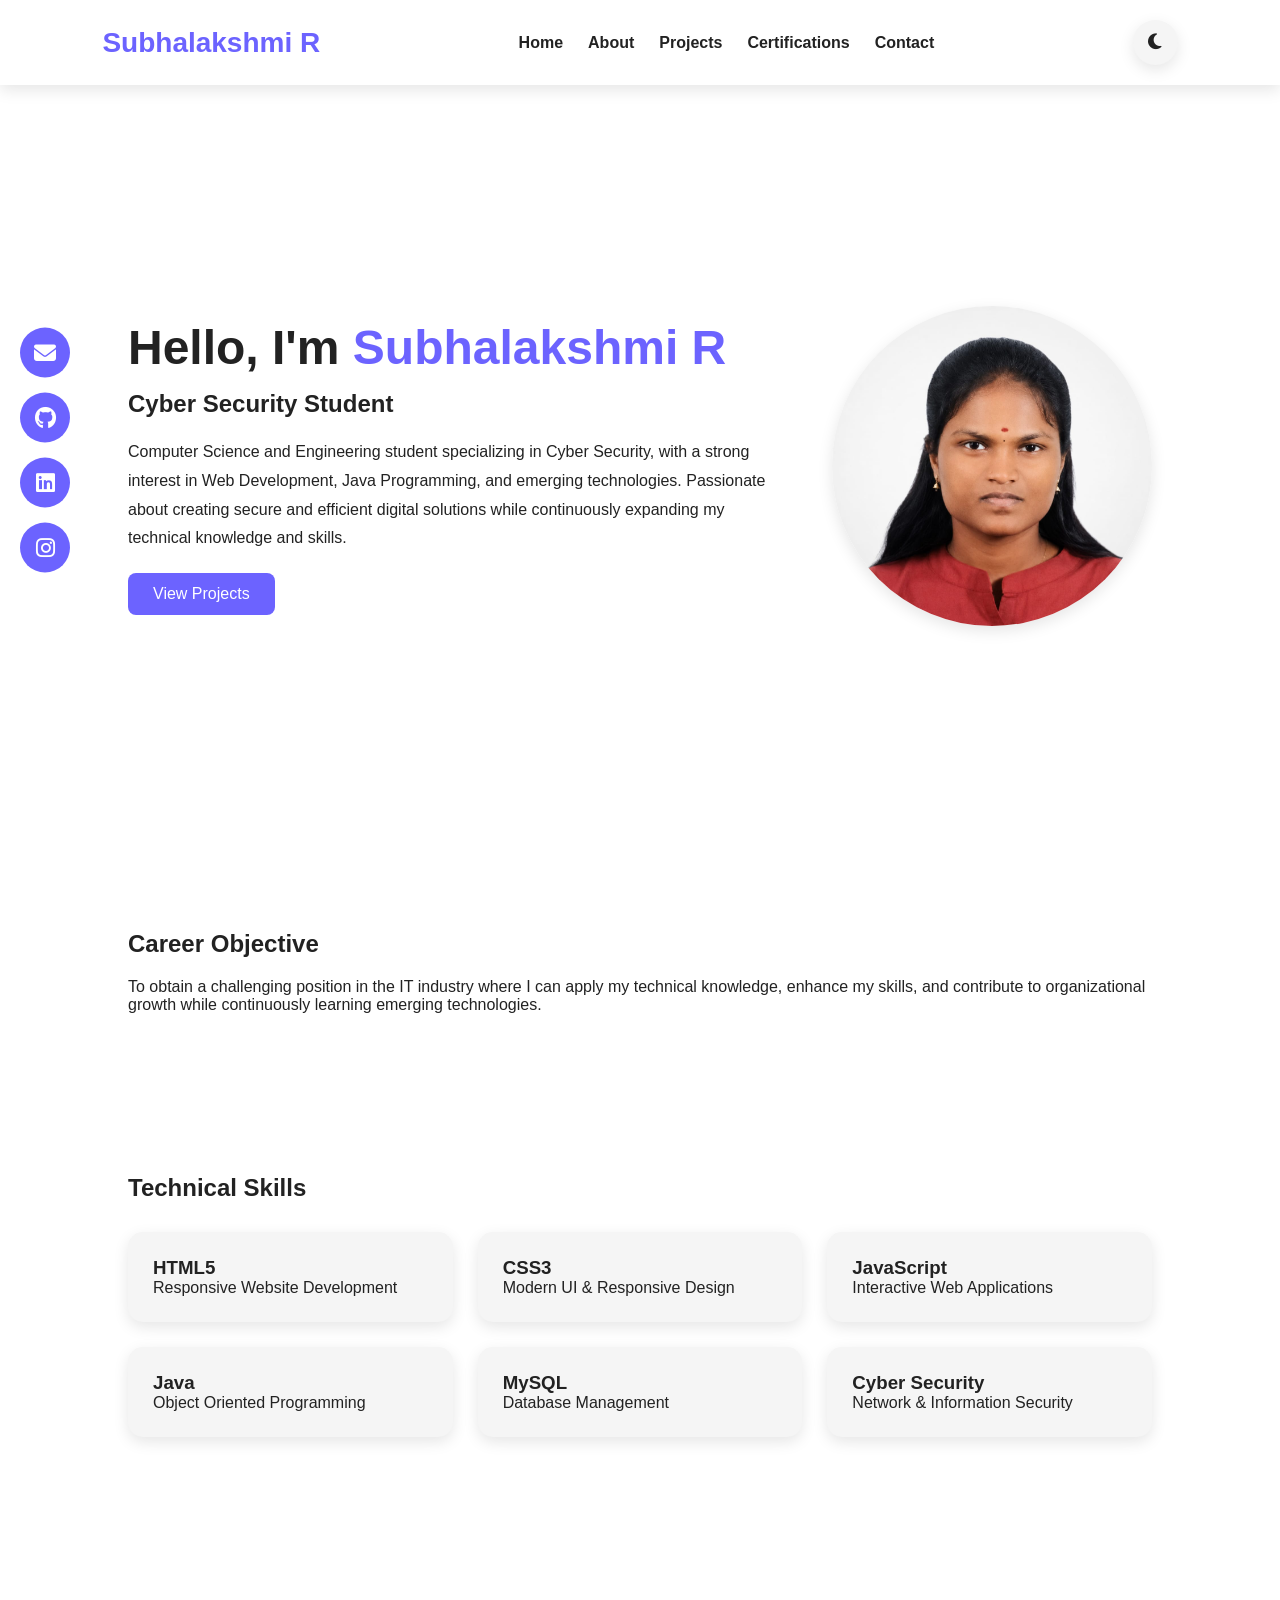
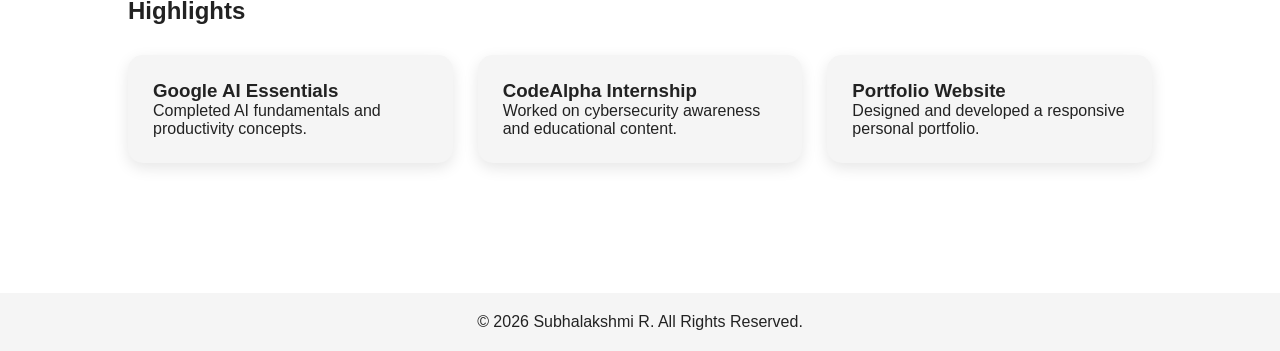
<file: index.html>
<!DOCTYPE html>
<html lang="en">

<head>
<meta charset="UTF-8">
<meta name="viewport" content="width=device-width, initial-scale=1.0">

<title>Home | Subhalakshmi R</title>

<link rel="stylesheet" href="style.css">

<link href="https://cdnjs.cloudflare.com/ajax/libs/font-awesome/6.5.1/css/all.min.css" rel="stylesheet">

</head>

<body>
<link rel="stylesheet" href="https://cdnjs.cloudflare.com/ajax/libs/font-awesome/6.5.1/css/all.min.css">
<div class="social-icons">
<a href="https://mail.google.com/mail/u/0subhalakshmiravi028@gmail.com" target="_blank">
    <i class="fas fa-envelope"></i>
</a>
<a href="https://github.com/subhalakshmi-28" target="_blank">
    <i class="fab fa-github"></i>
</a>
<a href="https://www.linkedin.com/in/subhalakshmi-r-118499386/" target="_blank">
    <i class="fab fa-linkedin"></i>
</a>
<a href="https://instagram.com/sl_subha.28_" target="_blank">
    <i class="fab fa-instagram"></i>
</a>
</div>
<nav>
<div class="logo">
Subhalakshmi R
</div>
<ul>
<li><a href="index.html">Home</a></li>
<li><a href="about.html">About</a></li>
<li><a href="projects.html">Projects</a></li>
<li><a href="certifications.html">Certifications</a></li>
<li><a href="contact.html">Contact</a></li>
</ul>
<button id="theme-toggle">
<i class="fas fa-moon"></i>
</button>
</nav>
<section class="hero fade">
<div class="hero-text">
<h1>

    Hello, I'm <span>Subhalakshmi R</span>
</h1>
<h2>
Cyber Security Student
</h2>
<p>
    Computer Science and Engineering student specializing in Cyber Security, with a strong interest in Web Development, Java Programming, and emerging technologies. Passionate about creating secure and efficient digital solutions while continuously expanding my technical knowledge and skills.
</p>
<a href="projects.html" class="btn">
View Projects
</a>
</div>
<div class="hero-image">
<img src="profile.jpeg" alt="Subhalakshmi">
</div>
</section>
<section class="fade">
<h2>Career Objective</h2>
<p>
To obtain a challenging position in the IT industry where I can apply my technical knowledge, enhance my skills, and contribute to organizational growth while continuously learning emerging technologies.
</p>
</section>
<section class="fade">
<h2>Technical Skills</h2>
<div class="skill-grid">
<div class="card">
<h3>HTML5</h3>
<p>Responsive Website Development</p>
</div>
<div class="card">
<h3>CSS3</h3>
<p>Modern UI & Responsive Design</p>
</div>
<div class="card">
<h3>JavaScript</h3>
<p>Interactive Web Applications</p>
</div>
<div class="card">
<h3>Java</h3>
<p>Object Oriented Programming</p>
</div>
<div class="card">
<h3>MySQL</h3>
<p>Database Management</p>
</div>
<div class="card">
<h3>Cyber Security</h3>
<p>Network & Information Security</p>
</div>
</div>
</section>
<section class="fade">
<h2>Highlights</h2>
<div class="project-grid">
<div class="project-card">
<h3>Google AI Essentials</h3>
<p>Completed AI fundamentals and productivity concepts.</p>
</div>
<div class="project-card">
<h3>CodeAlpha Internship</h3>
<p>Worked on cybersecurity awareness and educational content.</p>
</div>
<div class="project-card">
<h3>Portfolio Website</h3>
<p>Designed and developed a responsive personal portfolio.</p>
</div>
</div>
</section>
<footer>
<p>
© 2026 Subhalakshmi R. All Rights Reserved.
</p>
</footer>
<script src="script.js"></script>
</body>
</html>
</file>
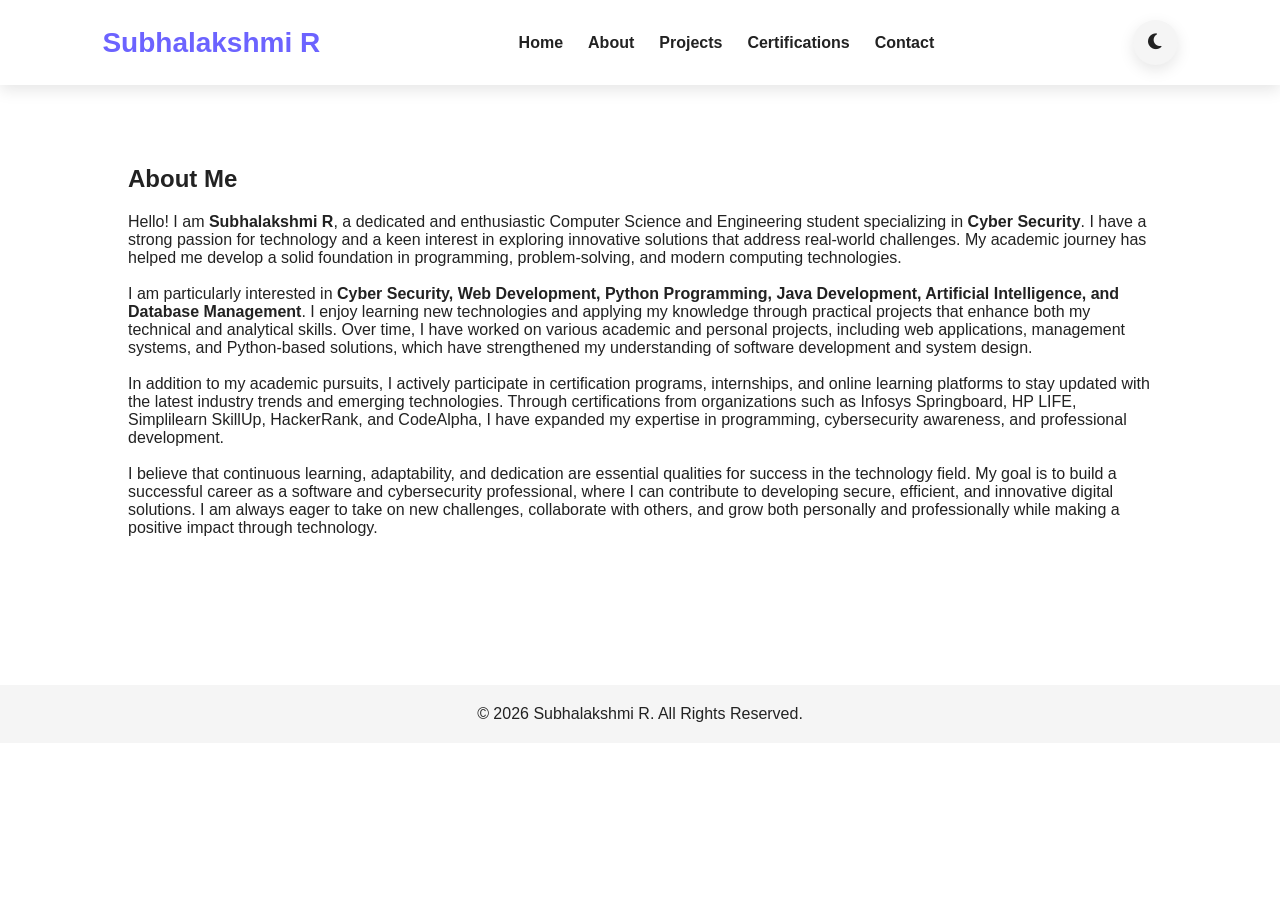
<file: about.html>
<!DOCTYPE html>
<html lang="en">
<head>
<meta charset="UTF-8">
<meta name="viewport" content="width=device-width, initial-scale=1.0">
<title>About</title>
<link rel="stylesheet" href="style.css">
<link href="https://cdnjs.cloudflare.com/ajax/libs/font-awesome/6.5.1/css/all.min.css" rel="stylesheet">
</head>
<body>
<nav>
<div class="logo">Subhalakshmi R</div>
<ul>
<li><a href="index.html">Home</a></li>
<li><a href="about.html">About</a></li>
<li><a href="projects.html">Projects</a></li>
<li><a href="certifications.html">Certifications</a></li>
<li><a href="contact.html">Contact</a></li>
</ul>
<button id="theme-toggle">
<i class="fas fa-moon"></i>
</button>
</nav>
<section class="fade">
<h2>About Me</h2>
<p>
Hello! I am <strong>Subhalakshmi R</strong>, a dedicated and enthusiastic Computer Science and Engineering student specializing in <strong>Cyber Security</strong>. I have a strong passion for technology and a keen interest in exploring innovative solutions that address real-world challenges. My academic journey has helped me develop a solid foundation in programming, problem-solving, and modern computing technologies.
</p><br>
<p>
I am particularly interested in <strong>Cyber Security, Web Development, Python Programming, Java Development, Artificial Intelligence, and Database Management</strong>. I enjoy learning new technologies and applying my knowledge through practical projects that enhance both my technical and analytical skills. Over time, I have worked on various academic and personal projects, including web applications, management systems, and Python-based solutions, which have strengthened my understanding of software development and system design.
</p><br>
<p>
In addition to my academic pursuits, I actively participate in certification programs, internships, and online learning platforms to stay updated with the latest industry trends and emerging technologies. Through certifications from organizations such as Infosys Springboard, HP LIFE, Simplilearn SkillUp, HackerRank, and CodeAlpha, I have expanded my expertise in programming, cybersecurity awareness, and professional development.
</p><br>
<p>
I believe that continuous learning, adaptability, and dedication are essential qualities for success in the technology field. My goal is to build a successful career as a software and cybersecurity professional, where I can contribute to developing secure, efficient, and innovative digital solutions. I am always eager to take on new challenges, collaborate with others, and grow both personally and professionally while making a positive impact through technology.
</p><br>
</section>
<footer>
<p>
© 2026 Subhalakshmi R. All Rights Reserved.
</p>
</footer>
<script src="script.js"></script>
</body>
</html>
</file>
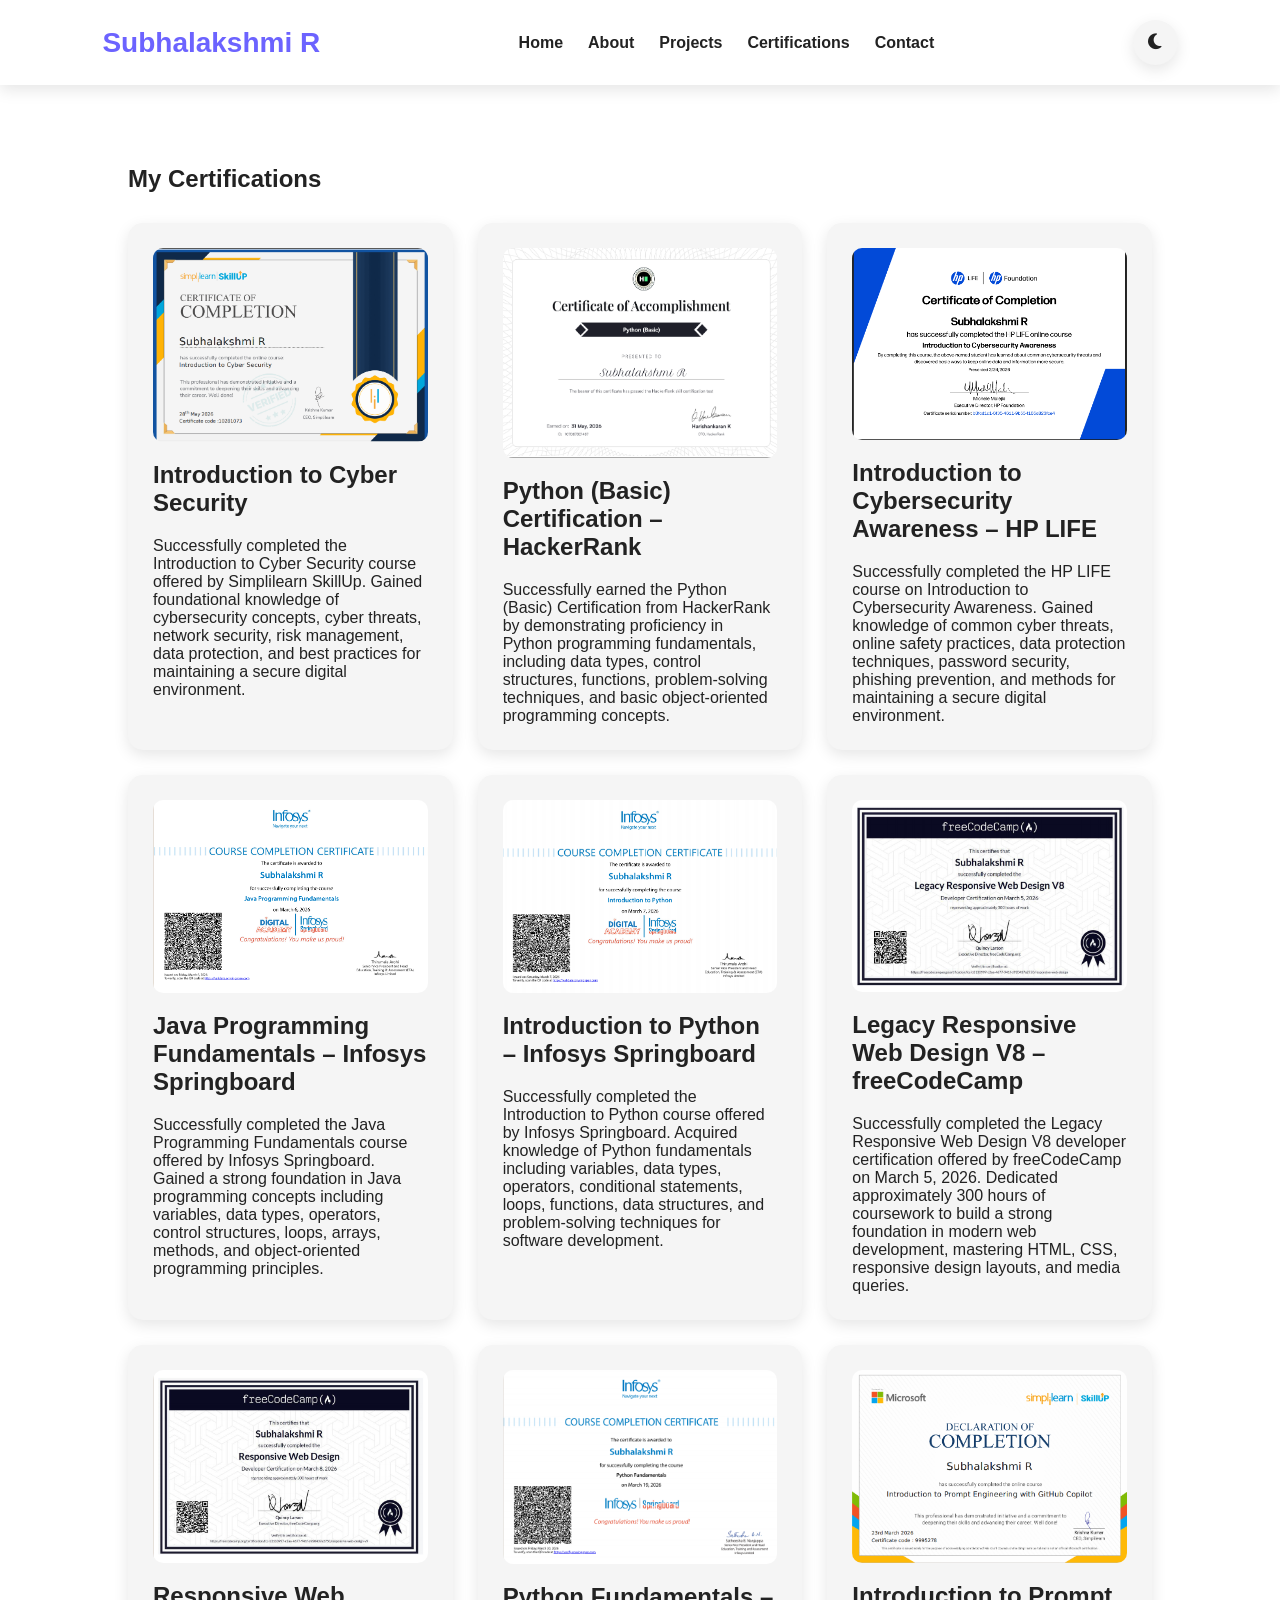
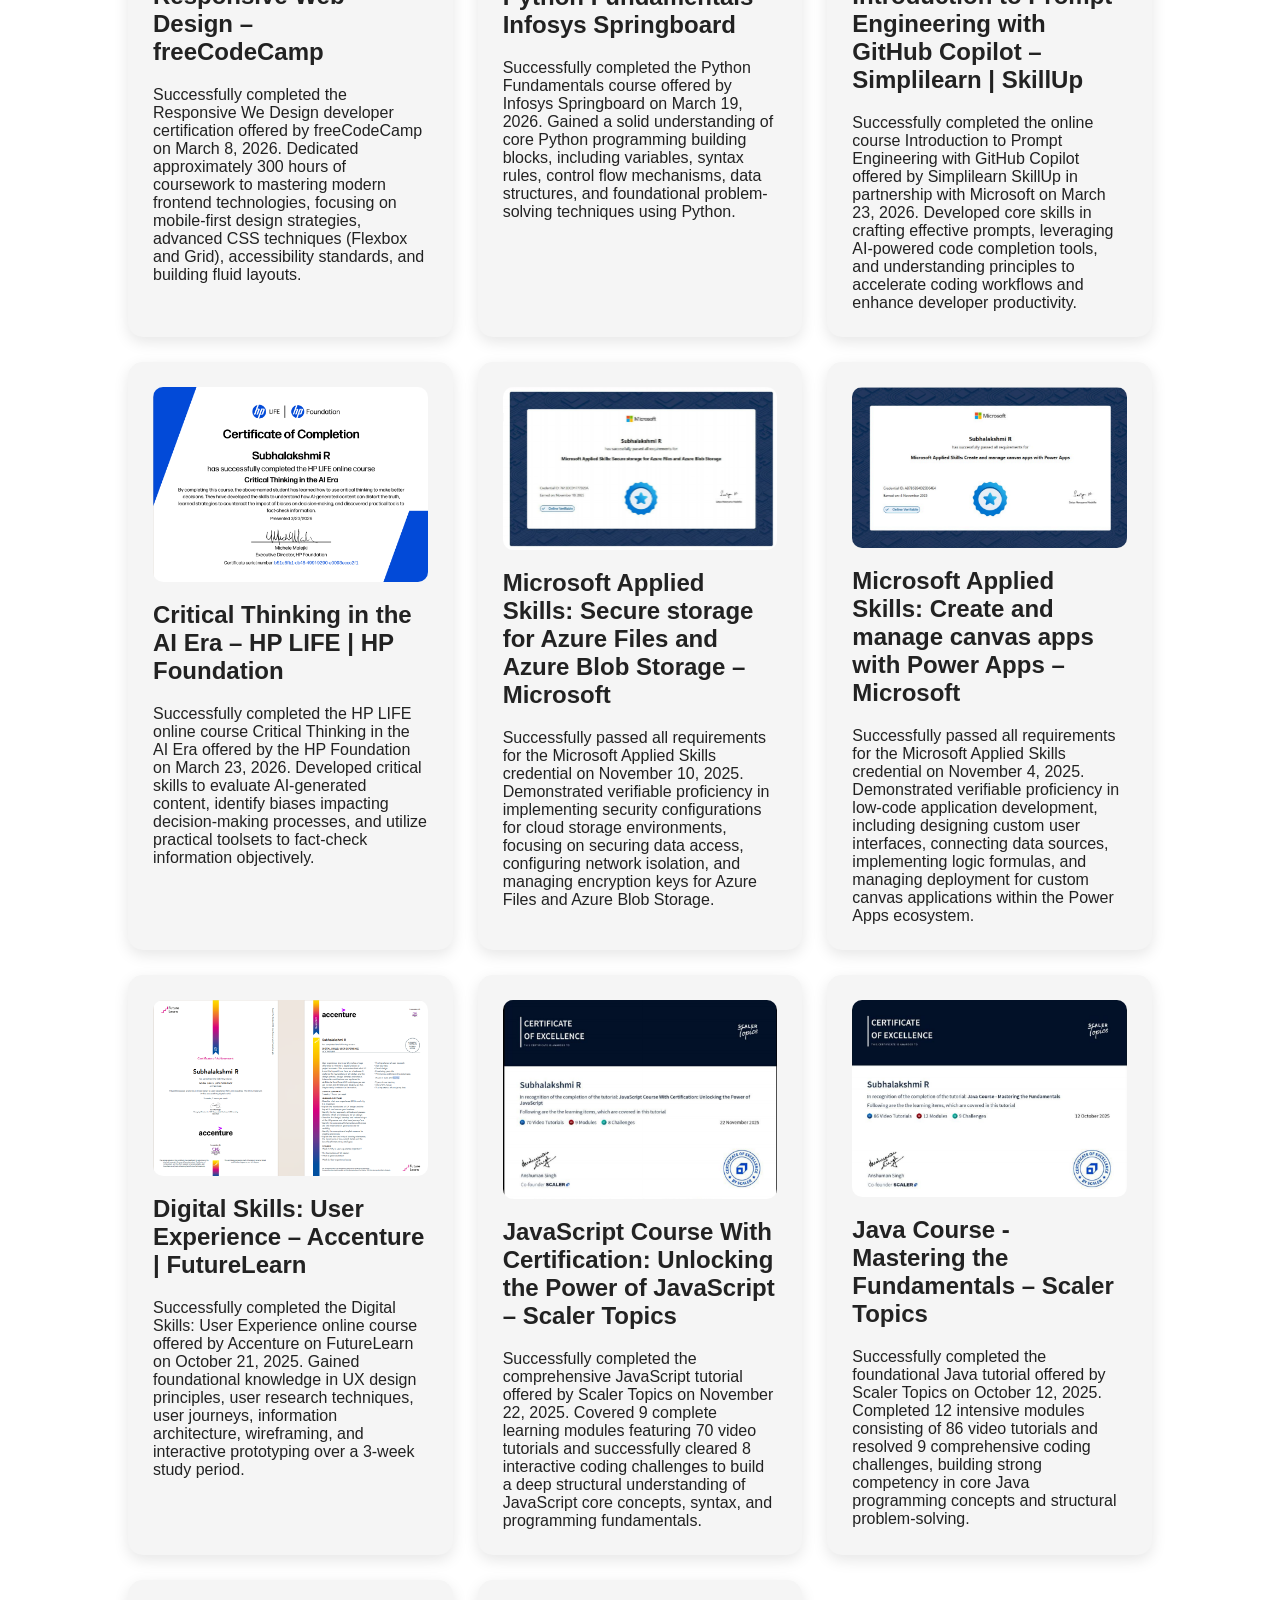
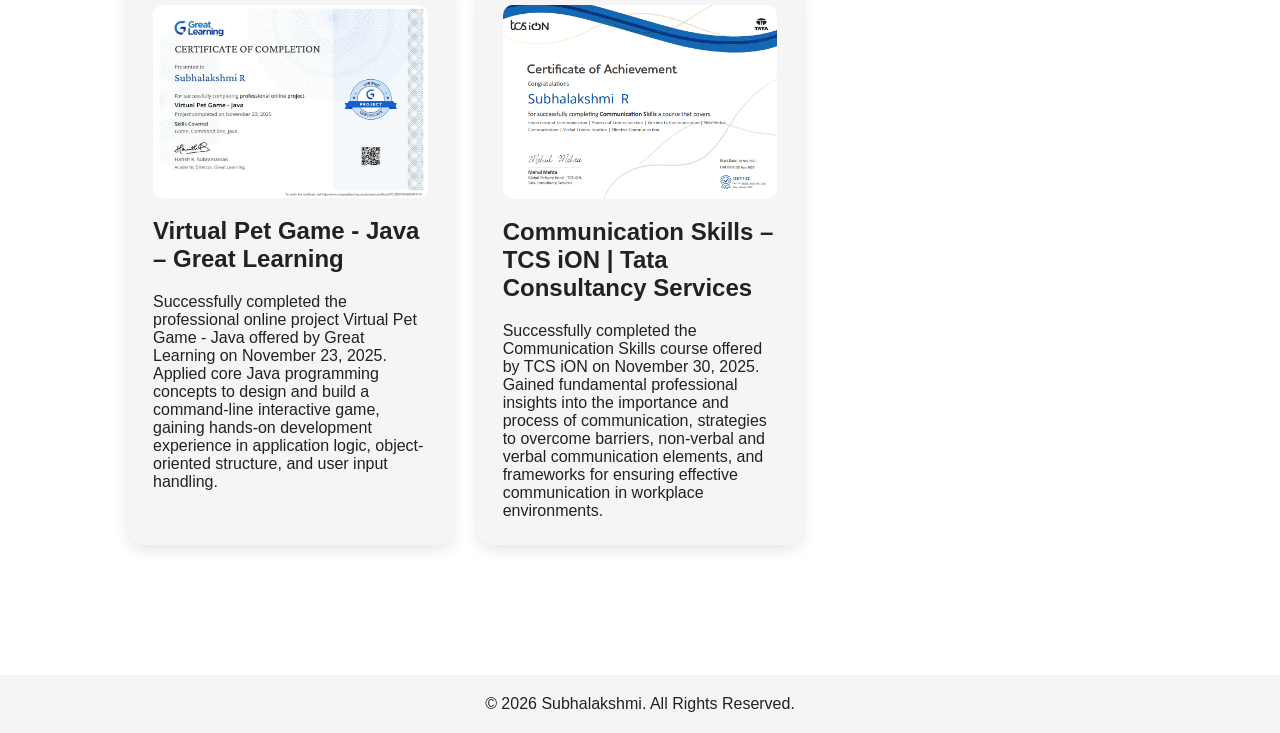
<file: certifications.html>
<!DOCTYPE html>
<html lang="en">
<head>
<meta charset="UTF-8">
<meta name="viewport" content="width=device-width, initial-scale=1.0">
<title>Certifications | Subhalakshmi R</title>
<link rel="stylesheet" href="style.css">
<link href="https://cdnjs.cloudflare.com/ajax/libs/font-awesome/6.5.1/css/all.min.css" rel="stylesheet">
</head>
<body>
<nav>
<div class="logo">Subhalakshmi R</div>
<ul>
<li><a href="index.html">Home</a></li>
<li><a href="about.html">About</a></li>
<li><a href="projects.html">Projects</a></li>
<li><a href="certifications.html">Certifications</a></li>
<li><a href="contact.html">Contact</a></li>
</ul>
<button id="theme-toggle">
<i class="fas fa-moon"></i>
</button>
</nav>
<section class="fade">
<h1>My Certifications</h1>
<div class="project-grid">
<div class="card">
<img src="skillup.png" alt="Introduction to Cyber Security Certificate" style="width:100%; border-radius:10px; margin-bottom:15px;">
<h2>Introduction to Cyber Security</h2>
<p>
Successfully completed the Introduction to Cyber Security course offered by Simplilearn SkillUp. Gained foundational knowledge of cybersecurity concepts, cyber threats, network security, risk management, data protection, and best practices for maintaining a secure digital environment.
</p>
</div>
<div class="card">
<img src="hackerank.png"alt="Python Basic HackerRank Certificate"style="width:100%; border-radius:10px; margin-bottom:15px;">
<h2>Python (Basic) Certification – HackerRank</h2>
<p>
Successfully earned the Python (Basic) Certification from HackerRank by demonstrating proficiency in Python programming fundamentals, including data types, control structures, functions, problem-solving techniques, and basic object-oriented programming concepts.
</p>
</div>
<div class="card">
<img src="hp.png"alt="HP LIFE Introduction to Cybersecurity Awareness Certificate"style="width:100%; border-radius:10px; margin-bottom:15px;">
<h2>Introduction to Cybersecurity Awareness – HP LIFE</h2>
<p>
Successfully completed the HP LIFE course on Introduction to Cybersecurity Awareness. Gained knowledge of common cyber threats, online safety practices, data protection techniques, password security, phishing prevention, and methods for maintaining a secure digital environment.
</p>
</div>
<div class="card">
<img src="infosysjava.png"alt="Java Programming Fundamentals Certificate"style="width:100%; border-radius:10px; margin-bottom:15px;">
<h2>Java Programming Fundamentals – Infosys Springboard</h2>
<p>
Successfully completed the Java Programming Fundamentals course offered by Infosys Springboard. Gained a strong foundation in Java programming concepts including variables, data types, operators, control structures, loops, arrays, methods, and object-oriented programming principles.
</p>
</div>
<div class="card">
<img src="infosyspython.png"alt="Introduction to Python Certificate"style="width:100%; border-radius:10px; margin-bottom:15px;">
<h2>Introduction to Python – Infosys Springboard</h2>
<p>
Successfully completed the Introduction to Python course offered by Infosys Springboard. Acquired knowledge of Python fundamentals including variables, data types, operators, conditional statements, loops, functions, data structures, and problem-solving techniques for software development.
</p>
</div>
<div class="card">
<img src="freecode1.png" alt="Legacy Responsive Web Design Certificate" style="width:100%; border-radius:10px; margin-bottom:15px;">
<h2>Legacy Responsive Web Design V8 – freeCodeCamp</h2>
<p>
    Successfully completed the Legacy Responsive Web Design V8 developer certification offered by freeCodeCamp on March 5, 2026. Dedicated approximately 300 hours of coursework to build a strong foundation in modern web development, mastering HTML, CSS, responsive design layouts, and media queries.
</p>
</div>
<div class="card">
<img src="freecode2.png" alt="Responsive Web Design Certificate" style="width:100%; border-radius:10px; margin-bottom:15px;">
<h2>Responsive Web Design – freeCodeCamp</h2>
<p>
    Successfully completed the Responsive We Design developer certification offered by freeCodeCamp on March 8, 2026. Dedicated approximately 300 hours of coursework to mastering modern frontend technologies, focusing on mobile-first design strategies, advanced CSS techniques (Flexbox and Grid), accessibility standards, and building fluid layouts.
</p>
</div>
<div class="card">
<img src="infosyspythonfund.png" alt="Python Fundamentals Certificate" style="width:100%; border-radius:10px; margin-bottom:15px;">
<h2>Python Fundamentals – Infosys Springboard</h2>
<p>
    Successfully completed the Python Fundamentals course offered by Infosys Springboard on March 19, 2026. Gained a solid understanding of core Python programming building blocks, including variables, syntax rules, control flow mechanisms, data structures, and foundational problem-solving techniques using Python.
</p>
</div>
<div class="card">
<img src="prompteng.png" alt="Introduction to Prompt Engineering with GitHub Copilot Certificate" style="width:100%; border-radius:10px; margin-bottom:15px;">
<h2>Introduction to Prompt Engineering with GitHub Copilot – Simplilearn | SkillUp</h2>
<p>
    Successfully completed the online course Introduction to Prompt Engineering with GitHub Copilot offered by Simplilearn SkillUp in partnership with Microsoft on March 23, 2026. Developed core skills in crafting effective prompts, leveraging AI-powered code completion tools, and understanding principles to accelerate coding workflows and enhance developer productivity.
</p>
</div>
<div class="card">
<img src="hp1.png" alt="Critical Thinking in the AI Era Certificate" style="width:100%; border-radius:10px; margin-bottom:15px;">
<h2>Critical Thinking in the AI Era – HP LIFE | HP Foundation</h2>
<p>
    Successfully completed the HP LIFE online course Critical Thinking in the AI Era offered by the HP Foundation on March 23, 2026. Developed critical skills to evaluate AI-generated content, identify biases impacting decision-making processes, and utilize practical toolsets to fact-check information objectively.
</p>
</div>
<div class="card">
<img src="microsoft1.png" alt="Microsoft Applied Skills Certificate" style="width:100%; border-radius:10px; margin-bottom:15px;">
<h2>Microsoft Applied Skills: Secure storage for Azure Files and Azure Blob Storage – Microsoft</h2>
<p>
    Successfully passed all requirements for the Microsoft Applied Skills credential on November 10, 2025. Demonstrated verifiable proficiency in implementing security configurations for cloud storage environments, focusing on securing data access, configuring network isolation, and managing encryption keys for Azure Files and Azure Blob Storage.
</p>
</div>
<div class="card">
<img src="microsoft2.png" alt="Microsoft Applied Skills Power Apps Certificate" style="width:100%; border-radius:10px; margin-bottom:15px;">
<h2>Microsoft Applied Skills: Create and manage canvas apps with Power Apps – Microsoft</h2>
<p>
    Successfully passed all requirements for the Microsoft Applied Skills credential on November 4, 2025. Demonstrated verifiable proficiency in low-code application development, including designing custom user interfaces, connecting data sources, implementing logic formulas, and managing deployment for custom canvas applications within the Power Apps ecosystem.
</p>
</div>
<div class="card">
<img src="ui.png" alt="Digital Skills User Experience Certificate" style="width:100%; border-radius:10px; margin-bottom:15px;">
<h2>Digital Skills: User Experience – Accenture | FutureLearn</h2>
<p>
    Successfully completed the Digital Skills: User Experience online course offered by Accenture on FutureLearn on October 21, 2025. Gained foundational knowledge in UX design principles, user research techniques, user journeys, information architecture, wireframing, and interactive prototyping over a 3-week study period.
</p>
</div>
<div class="card">
<img src="javascript.png" alt="JavaScript Course Certificate" style="width:100%; border-radius:10px; margin-bottom:15px;">
<h2>JavaScript Course With Certification: Unlocking the Power of JavaScript – Scaler Topics</h2>
<p>
    Successfully completed the comprehensive JavaScript tutorial offered by Scaler Topics on November 22, 2025. Covered 9 complete learning modules featuring 70 video tutorials and successfully cleared 8 interactive coding challenges to build a deep structural understanding of JavaScript core concepts, syntax, and programming fundamentals.
</p>
</div>
<div class="card">
<img src="java.png" alt="Java Course Certificate" style="width:100%; border-radius:10px; margin-bottom:15px;">
<h2>Java Course - Mastering the Fundamentals – Scaler Topics</h2>
<p>
    Successfully completed the foundational Java tutorial offered by Scaler Topics on October 12, 2025. Completed 12 intensive modules consisting of 86 video tutorials and resolved 9 comprehensive coding challenges, building strong competency in core Java programming concepts and structural problem-solving.
</p>
</div>
<div class="card">
<img src="greatlearning.png" alt="Virtual Pet Game Java Project Certificate" style="width:100%; border-radius:10px; margin-bottom:15px;">
<h2>Virtual Pet Game - Java – Great Learning</h2>
<p>
    Successfully completed the professional online project Virtual Pet Game - Java offered by Great Learning on November 23, 2025. Applied core Java programming concepts to design and build a command-line interactive game, gaining hands-on development experience in application logic, object-oriented structure, and user input handling.
</p>
</div>
<div class="card">
<img src="tcion.png" alt="Communication Skills Certificate" style="width:100%; border-radius:10px; margin-bottom:15px;">
<h2>Communication Skills – TCS iON | Tata Consultancy Services</h2>
<p>
    Successfully completed the Communication Skills course offered by TCS iON on November 30, 2025. Gained fundamental professional insights into the importance and process of communication, strategies to overcome barriers, non-verbal and verbal communication elements, and frameworks for ensuring effective communication in workplace environments.
</p>
</div>
</div>
</section>
<footer>
<p>
© 2026 Subhalakshmi. All Rights Reserved.
</p>
</footer>
<script src="script.js"></script>
</body>
</html>
</file>
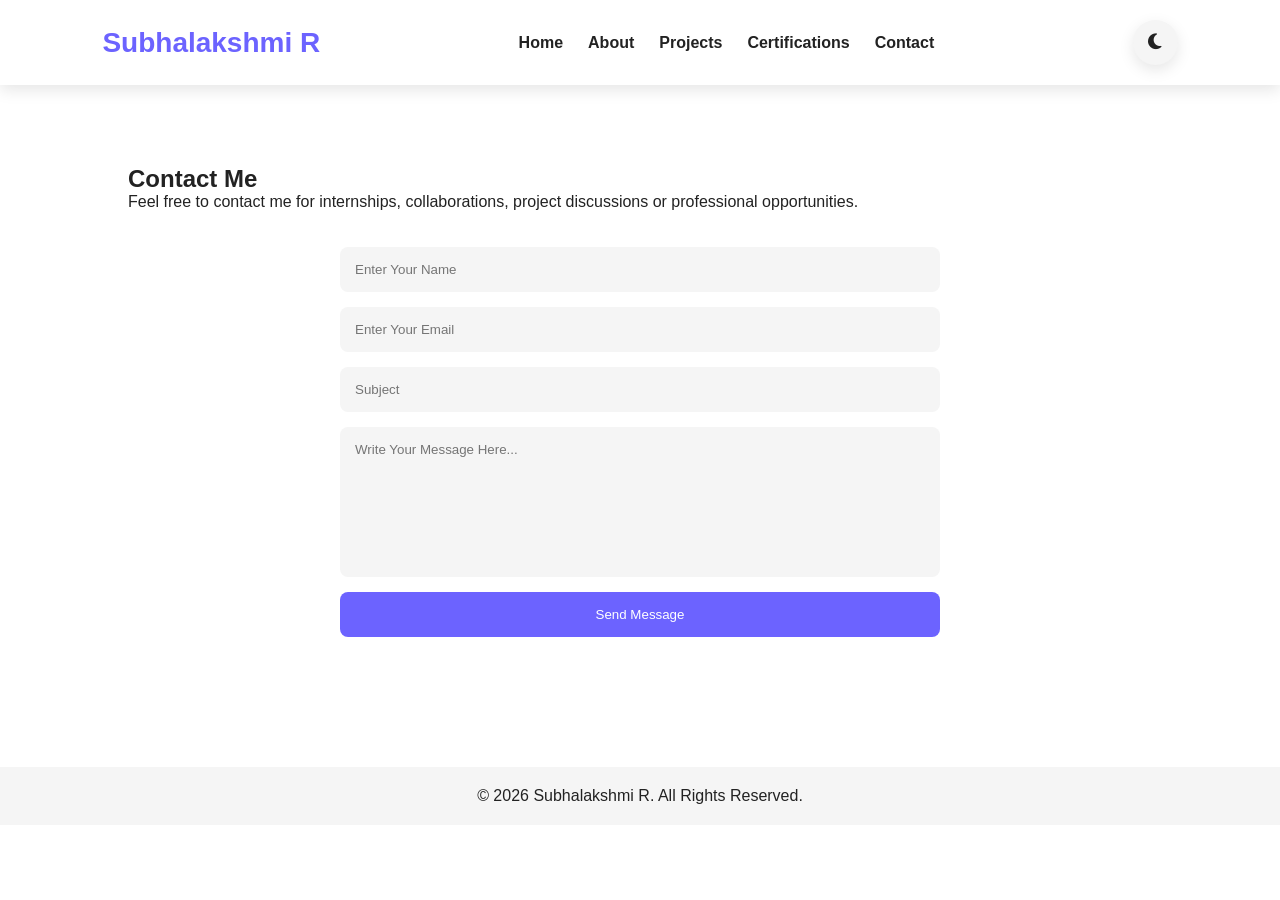
<file: contact.html>
<!DOCTYPE html>
<html lang="en">
<head>
<meta charset="UTF-8">
<meta name="viewport" content="width=device-width, initial-scale=1.0">
<title>Contact | Subhalakshmi</title>
<link rel="stylesheet" href="style.css">
<link href="https://cdnjs.cloudflare.com/ajax/libs/font-awesome/6.5.1/css/all.min.css" rel="stylesheet">
</head>
<body>
<nav>
<div class="logo">Subhalakshmi R</div>
<ul>
<li><a href="index.html">Home</a></li>
<li><a href="about.html">About</a></li>
<li><a href="projects.html">Projects</a></li>
<li><a href="certifications.html">Certifications</a></li>
<li><a href="contact.html">Contact</a></li>
</ul>
<button id="theme-toggle">
<i class="fas fa-moon"></i>
</button>
</nav>
<section class="fade">
<h1>Contact Me</h1>
<p>
Feel free to contact me for internships, collaborations, project discussions or professional opportunities.
</p><br><br>
<form>
<input type="text" placeholder="Enter Your Name" required>
<input type="email" placeholder="Enter Your Email" required>
<input type="text" placeholder="Subject" required>
<textarea placeholder="Write Your Message Here..." required></textarea>
<button type="submit">
Send Message
</button>
</form>
</section>
<footer>
<p>
© 2026 Subhalakshmi R. All Rights Reserved.
</p>
</footer>
<script src="script.js"></script>
</body>
</html>
</file>
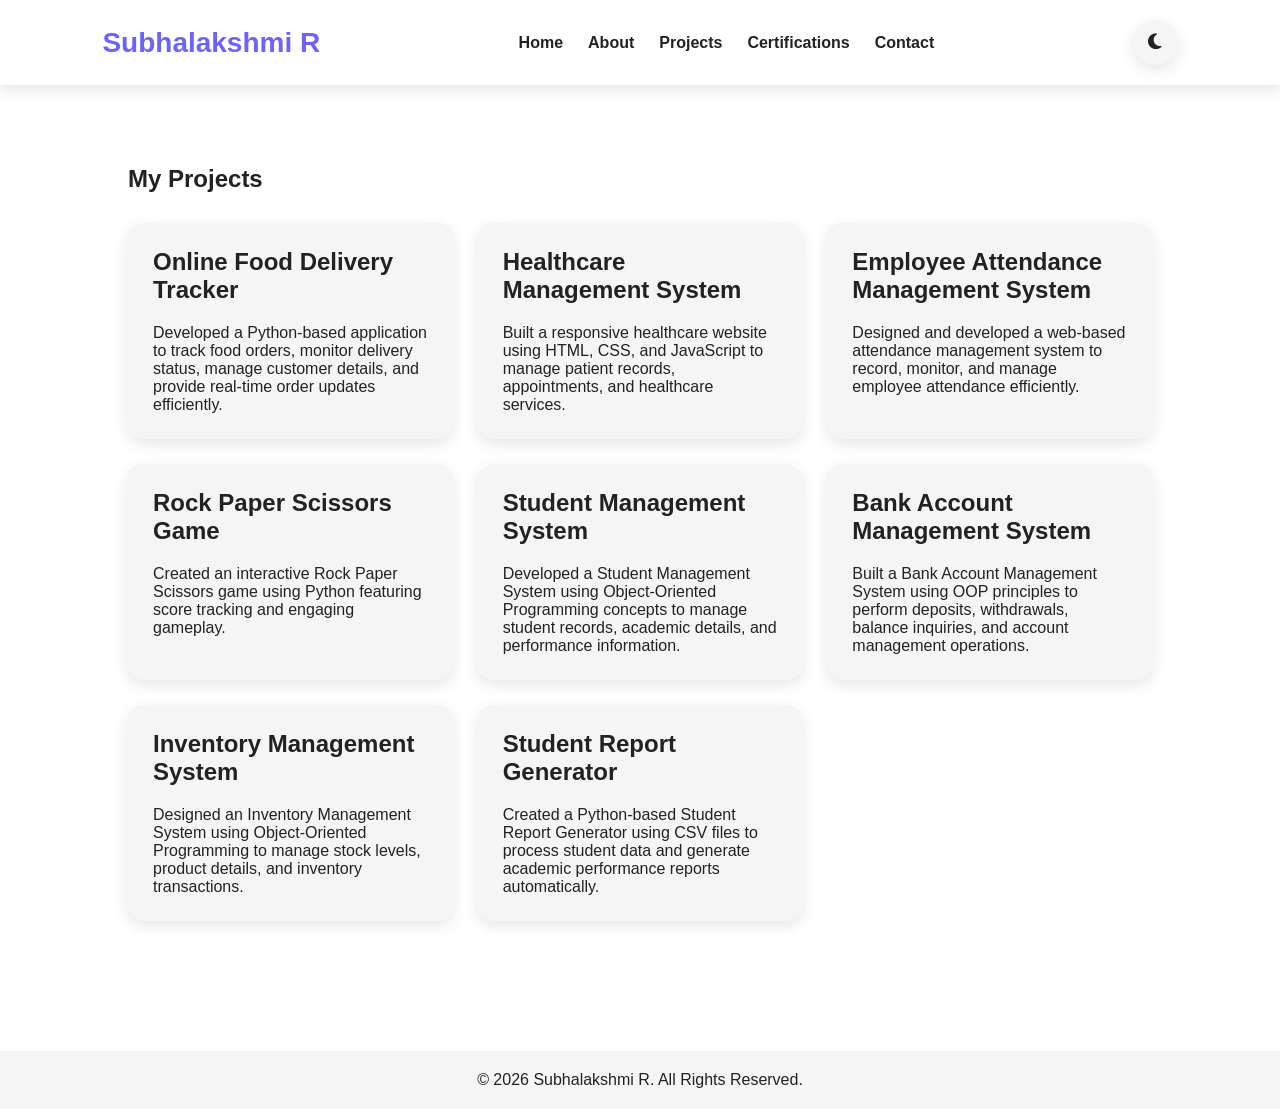
<file: projects.html>
<!DOCTYPE html>
<html lang="en">
<head>
<meta charset="UTF-8">
<meta name="viewport" content="width=device-width, initial-scale=1.0">
<title>Projects | Subhalakshmi R</title>
<link rel="stylesheet" href="style.css">
<link href="https://cdnjs.cloudflare.com/ajax/libs/font-awesome/6.5.1/css/all.min.css" rel="stylesheet">
</head>
<body>
<nav>
<div class="logo">Subhalakshmi R</div>
<ul>
<li><a href="index.html">Home</a></li>
<li><a href="about.html">About</a></li>
<li><a href="projects.html">Projects</a></li>
<li><a href="certifications.html">Certifications</a></li>
<li><a href="contact.html">Contact</a></li>
</ul>
<button id="theme-toggle">
<i class="fas fa-moon"></i>
</button>
</nav>
<section class="fade">
<h1>My Projects</h1>
<div class="project-grid">
<div class="card">
<h2>Online Food Delivery Tracker</h2>
<p>
Developed a Python-based application to track food orders, monitor delivery status, manage customer details, and provide real-time order updates efficiently.
</p>
</div>
<div class="card">
<h2>Healthcare Management System</h2>
<p>
Built a responsive healthcare website using HTML, CSS, and JavaScript to manage patient records, appointments, and healthcare services.
</p>
</div>
<div class="card">
<h2>Employee Attendance Management System</h2>
<p>
Designed and developed a web-based attendance management system to record, monitor, and manage employee attendance efficiently.
</p>
</div>
<div class="card">
<h2>Rock Paper Scissors Game</h2>
<p>
Created an interactive Rock Paper Scissors game using Python featuring score tracking and engaging gameplay.
</p>
</div>
<div class="card">
<h2>Student Management System</h2>
<p>
Developed a Student Management System using Object-Oriented Programming concepts to manage student records, academic details, and performance information.
</p>
</div>
<div class="card">
<h2>Bank Account Management System</h2>
<p>
Built a Bank Account Management System using OOP principles to perform deposits, withdrawals, balance inquiries, and account management operations.
</p>
</div>
<div class="card">
<h2>Inventory Management System</h2>
<p>
Designed an Inventory Management System using Object-Oriented Programming to manage stock levels, product details, and inventory transactions.
</p>
</div>
<div class="card">
<h2>Student Report Generator</h2>
<p>
Created a Python-based Student Report Generator using CSV files to process student data and generate academic performance reports automatically.
</p>
</div>
</div>
</section>
<footer>
<p>
© 2026 Subhalakshmi R. All Rights Reserved.
</p>
</footer>
<script src="script.js"></script>
</body>
</html>
</file>
<file: style.css>
*{
margin:0;
padding:0;
box-sizing:border-box;
font-family:'Segoe UI',sans-serif;
scroll-behavior:smooth;
}
:root{
--primary:#6c63ff;
--bg:#ffffff;
--text:#222222;
--card:#f5f5f5;
--shadow:0 5px 15px rgba(0,0,0,0.1);
}
body.dark{
--bg:#121212;
--text:#ffffff;
--card:#1e1e1e;
}
body{
background:var(--bg);
color:var(--text);
transition:0.4s;
}
nav{
display:flex;
justify-content:space-between;
align-items:center;
padding:20px 8%;
background:var(--bg);
box-shadow:var(--shadow);
position:sticky;
top:0;
z-index:1000;
}
.logo{
font-size:28px;
font-weight:bold;
color:var(--primary);
}
nav ul{
display:flex;
list-style:none;
gap:25px;
}
nav a{
text-decoration:none;
color:var(--text);
font-weight:600;
}
nav a:hover{
color:var(--primary);
}
#theme-toggle{
background:var(--card);
border:none;
width:45px;
height:45px;
border-radius:50%;
cursor:pointer;
color:var(--text);
font-size:18px;
box-shadow:var(--shadow);
}
.hero{
min-height:85vh;
display:flex;
justify-content:space-between;
align-items:center;
gap:50px;
padding:60px 10%;
}
.hero-text{
flex:1;
}
.hero-text h1{
font-size:3rem;
margin-bottom:15px;
}
.hero-text span{
color:var(--primary);
}
.hero-text p{
line-height:1.8;
margin:20px 0;
}
.hero-image img,
.hero-img img{
width:320px;
height:320px;
border-radius:50%;
object-fit:cover;
object-position:center top;
box-shadow:var(--shadow);
}
.btn{
display:inline-block;
padding:12px 25px;
background:var(--primary);
color:white;
text-decoration:none;
border-radius:8px;
margin-right:10px;
}
.btn-outline{
display:inline-block;
padding:12px 25px;
border:2px solid var(--primary);
color:var(--primary);
text-decoration:none;
border-radius:8px;
}
section{
padding:80px 10%;
}
h2{
margin-bottom:20px;
}
.skill-grid,
.project-grid{
display:grid;
grid-template-columns:repeat(auto-fit,minmax(280px,1fr));
gap:25px;
margin-top:30px;
}
.card,
.project-card{
background:var(--card);
padding:25px;
border-radius:15px;
box-shadow:var(--shadow);
transition:0.3s;
}
.card:hover,
.project-card:hover{
transform:translateY(-8px);
}
form{
max-width:600px;
margin:auto;
display:flex;
flex-direction:column;
gap:15px;
}
input,
textarea{
padding:15px;
border:none;
border-radius:8px;
background:var(--card);
color:var(--text);
}
textarea{
height:150px;
resize:none;
}
form button{
padding:15px;
border:none;
background:var(--primary);
color:white;
border-radius:8px;
cursor:pointer;
}
.contact-info{
margin-top:40px;
}
.contact-info p{
margin:15px 0;
}
footer{
padding:20px;
text-align:center;
background:var(--card);
margin-top:50px;
}
.fade{
opacity:0;
transform:translateY(40px);
transition:1s;
}
.fade.show{
opacity:1;
transform:translateY(0);
}
@media(max-width:768px){
nav{
flex-direction:column;
gap:15px;
}
nav ul{
flex-wrap:wrap;
justify-content:center;
}
.hero{
flex-direction:column;
text-align:center;
}
.hero-image img,
.hero-img img{
width:220px;
height:220px;
}
.hero-text h1{
font-size:2rem;
}
section{
padding:60px 6%;
}
}
.social-icons{
position:fixed;
left:20px;
top:50%;
transform:translateY(-50%);
display:flex;
flex-direction:column;
gap:15px;
z-index:999;
}
.social-icons a{
width:50px;
height:50px;
display:flex;
align-items:center;
justify-content:center;
background:#6c63ff;
color:white;
border-radius:50%;
font-size:22px;
text-decoration:none;
transition:0.3s;
}
.social-icons a:hover{
transform:translateX(8px) scale(1.1);
box-shadow:0 0 20px rgba(108,99,255,.6);
}
</file>
